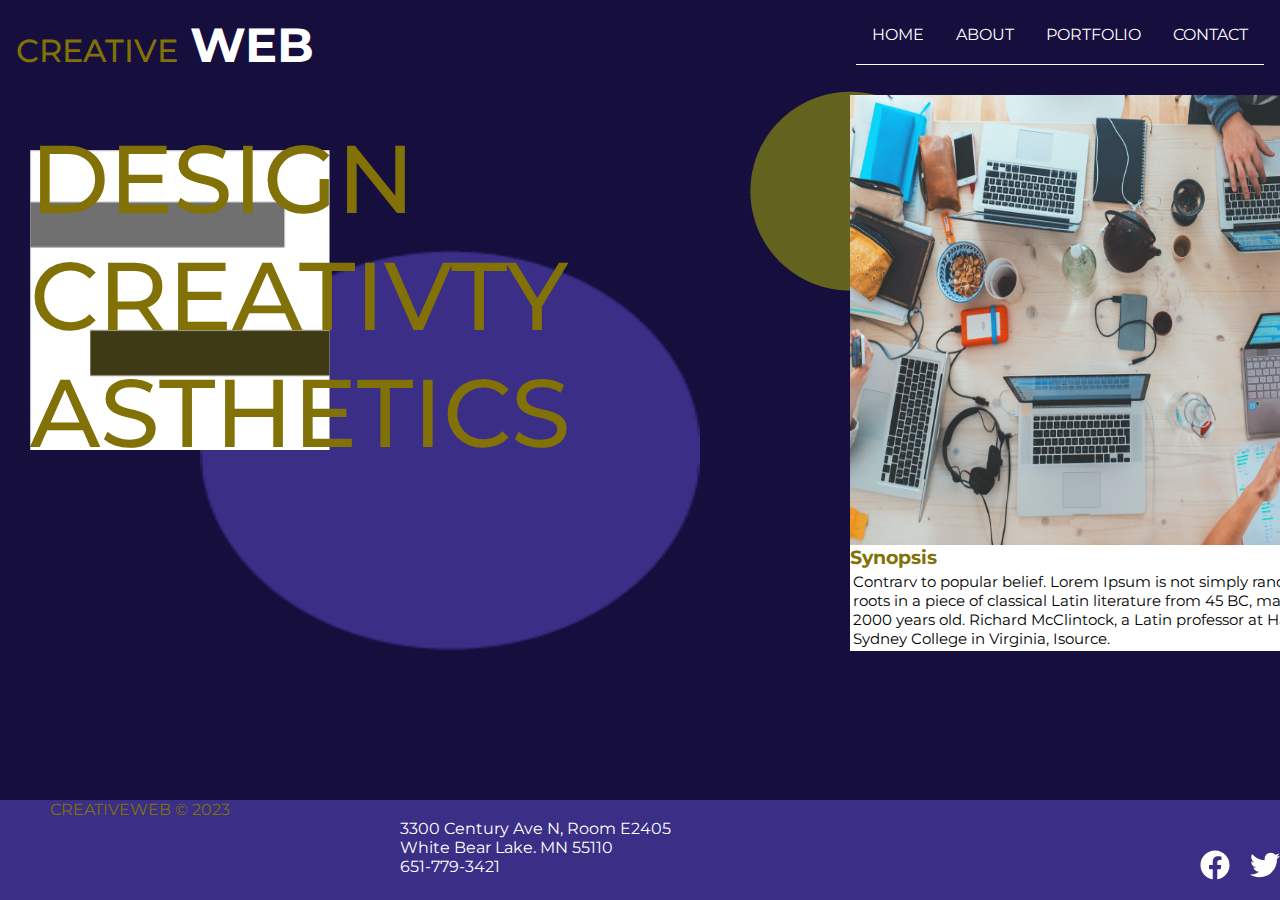
<file: creativeWeb/index.html>
<!DOCTYPE html>
<html lang="en">

<head>
    <meta charset="UTF-8" />
    <meta http-equiv="X-UA-Compatible" content="IE=edge" />
    <meta name="viewport" content="width=device-width, initial-scale=1.0" />
    <title>creativeWeb</title>
    <link rel="icon" type="image/x-icon" href="/images/favicon.ico">
    <link rel="stylesheet" href="css/style.css" />
</head>

<body>
    <div id="container">
        <nav>
            <h1><span id="creative">creative</span><span id="web">web</span></h1>
            <ul>
                <li><a href="#">home</a></li>
                <li><a href="#">about</a></li>
                <li><a href="#">portfolio</a></li>
                <li><a href="#">contact</a></li>
            </ul>
        </nav>
        <main>
            <div class="phrase">
                <h1 class="phrase1">
                    DESIGN <br />
                    CREATIVTY <br />
                    ASTHETICS <br />
                </h1>
                <img src="images/imageelement.png" alt="#" />
                <img class="tech" src="images/technology.jpg" alt="#" />
                <img class="gold" src="images/goldcircle.png" alt="#" />
                <img class="purple" src="images/purplecircle.png" alt="#" />
            </div>
            <div class="sentence">
                <h2></h2>
            </div>
            <div class="info">
                <h3>Synopsis</h3>
                <p>
                    Contrarv to popular belief. Lorem Ipsum is not simply random text.
                    It has roots in a piece of classical Latin literature from 45 BC,
                    making it over 2000 years old. Richard McClintock, a Latin professor
                    at Hampden-Sydney College in Virginia, Isource.
                </p>

           
            </div>
        </main>

        <footer>
            <div class="copy">
                CREATIVEWEB &copy; 2023
            </div>
            <div class="century">
                3300 Century Ave N, Room E2405 <br>
                White Bear Lake. MN 55110 <br>
                651-779-3421 <br>
            </div>

            <div>
                <svg class="facebook"xmlns="http://www.w3.org/2000/svg" viewBox="0 0 512 512"><!--! Font Awesome Pro 6.2.1 by @fontawesome - https://fontawesome.com License - https://fontawesome.com/license (Commercial License) Copyright 2022 Fonticons, Inc. --><path d="M504 256C504 119 393 8 256 8S8 119 8 256c0 123.78 90.69 226.38 209.25 245V327.69h-63V256h63v-54.64c0-62.15 37-96.48 93.67-96.48 27.14 0 55.52 4.84 55.52 4.84v61h-31.28c-30.8 0-40.41 19.12-40.41 38.73V256h68.78l-11 71.69h-57.78V501C413.31 482.38 504 379.78 504 256z"/></svg>
            </div>
            <div>
                <svg class="twitter"xmlns="http://www.w3.org/2000/svg" viewBox="0 0 512 512"><!--! Font Awesome Pro 6.2.1 by @fontawesome - https://fontawesome.com License - https://fontawesome.com/license (Commercial License) Copyright 2022 Fonticons, Inc. --><path d="M459.37 151.716c.325 4.548.325 9.097.325 13.645 0 138.72-105.583 298.558-298.558 298.558-59.452 0-114.68-17.219-161.137-47.106 8.447.974 16.568 1.299 25.34 1.299 49.055 0 94.213-16.568 130.274-44.832-46.132-.975-84.792-31.188-98.112-72.772 6.498.974 12.995 1.624 19.818 1.624 9.421 0 18.843-1.3 27.614-3.573-48.081-9.747-84.143-51.98-84.143-102.985v-1.299c13.969 7.797 30.214 12.67 47.431 13.319-28.264-18.843-46.781-51.005-46.781-87.391 0-19.492 5.197-37.36 14.294-52.954 51.655 63.675 129.3 105.258 216.365 109.807-1.624-7.797-2.599-15.918-2.599-24.04 0-57.828 46.782-104.934 104.934-104.934 30.213 0 57.502 12.67 76.67 33.137 23.715-4.548 46.456-13.32 66.599-25.34-7.798 24.366-24.366 44.833-46.132 57.827 21.117-2.273 41.584-8.122 60.426-16.243-14.292 20.791-32.161 39.308-52.628 54.253z"/></svg>
            </div>
            <div>
                <svg class="linkedon" xmlns="http://www.w3.org/2000/svg" viewBox="0 0 448 512"><!--! Font Awesome Pro 6.2.1 by @fontawesome - https://fontawesome.com License - https://fontawesome.com/license (Commercial License) Copyright 2022 Fonticons, Inc. --><path d="M100.28 448H7.4V148.9h92.88zM53.79 108.1C24.09 108.1 0 83.5 0 53.8a53.79 53.79 0 0 1 107.58 0c0 29.7-24.1 54.3-53.79 54.3zM447.9 448h-92.68V302.4c0-34.7-.7-79.2-48.29-79.2-48.29 0-55.69 37.7-55.69 76.7V448h-92.78V148.9h89.08v40.8h1.3c12.4-23.5 42.69-48.3 87.88-48.3 94 0 111.28 61.9 111.28 142.3V448z"/></svg>
            </div>
            
        </footer>

    </div>
</body>

</html>
</file>
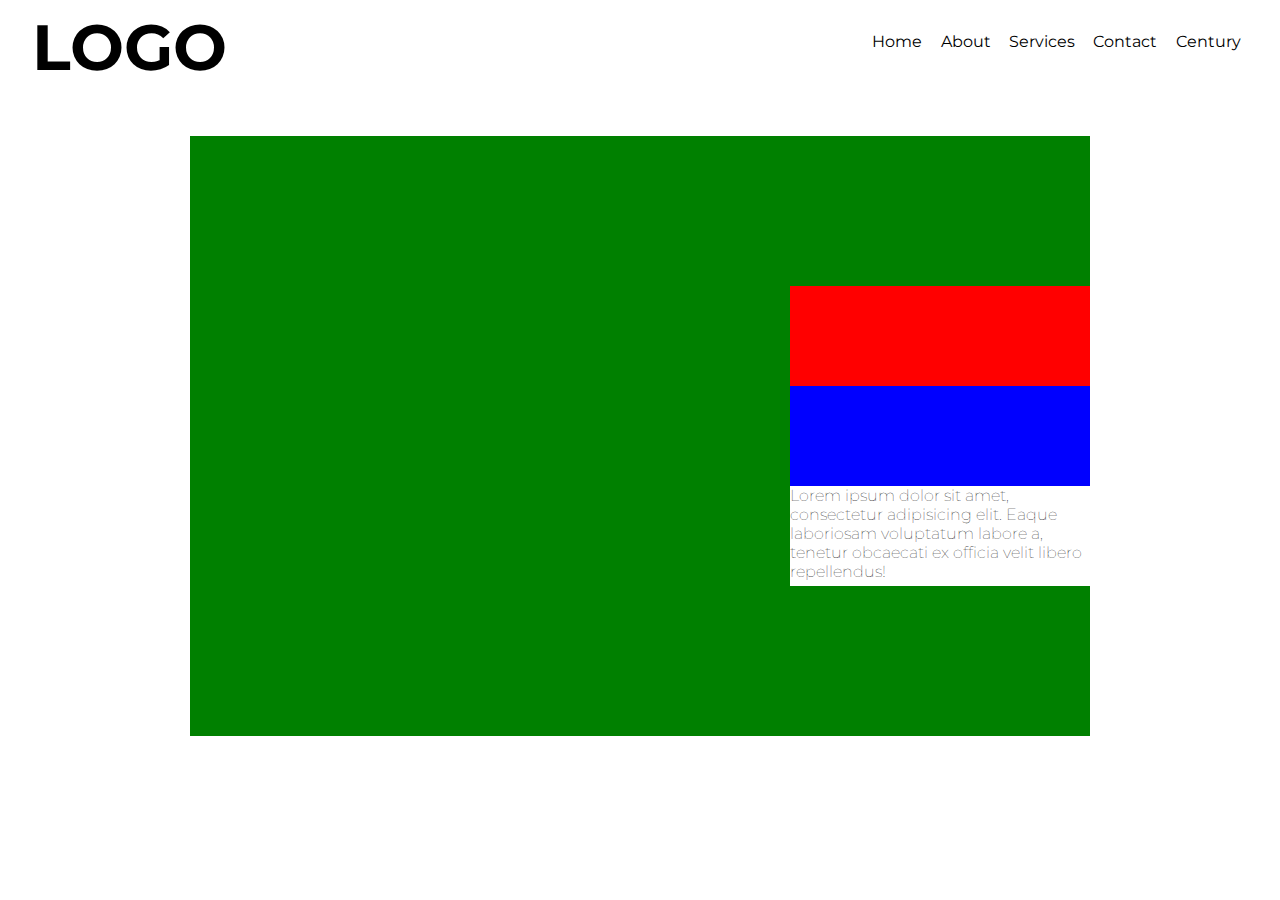
<file: week1/index.html>
<!DOCTYPE html>
<html lang="en">

<head>
    <meta charset="UTF-8">
    <meta http-equiv="X-UA-Compatible" content="IE=edge">
    <meta name="viewport" content="width=device-width, initial-scale=1.0">
    <title>WEBD1125 Week 1</title>
    <link rel="stylesheet" href="css/style.css">
</head>

<body>
    <div id="container">
        <header>
            <nav>
                <div id="logo">
                    <h1>LOGO</h1>
                </div>
                <ul>
                    <li><a href="#">Home</a></li>
                    <li><a href="#">About</a></li>
                    <li><a href="#">Services</a></li>
                    <li><a href="#">Contact</a></li>
                    <li><a href="http://www.century.edu" target="_blank">Century</a></li>
                    <!--target=blank sends link to a new page-->
                </ul>
            </nav>
        </header>
        <main>
            <section>
                <!-- <img src="images/one.jpg" alt="#">
                <img src="images/two.jpg" alt="#"> -->
                <div></div>
            </section>
            <section>

            </section>
            <section>
                Lorem ipsum dolor sit amet, consectetur adipisicing elit. Eaque laboriosam voluptatum labore a, tenetur
                obcaecati ex officia velit libero repellendus!
            </section>
        </main>
        <footer>

        </footer>
    </div>
</body>

</html>
</file>
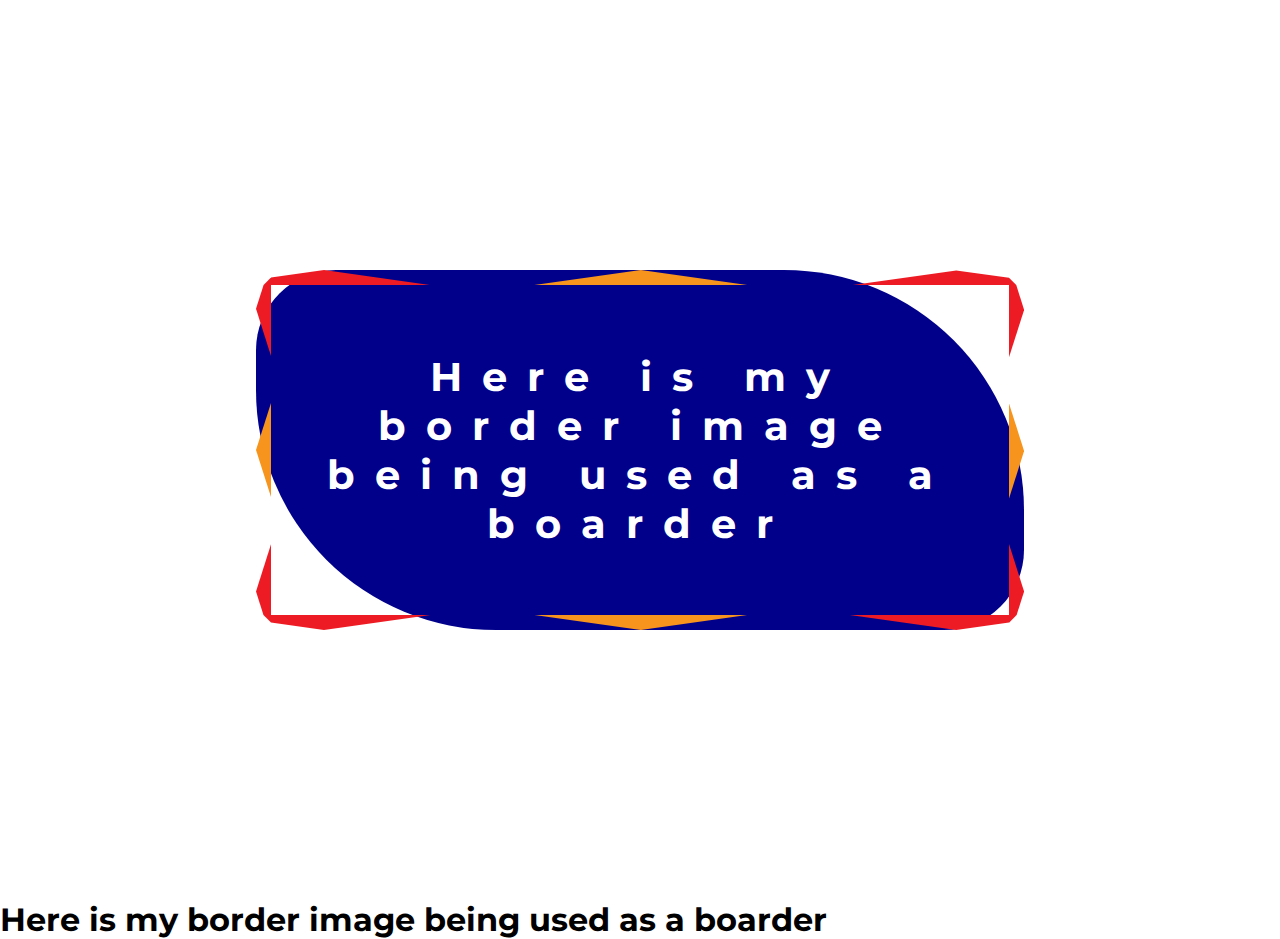
<file: week4/index.html>
<!DOCTYPE html>
<html lang="en">
<head>
    <meta charset="UTF-8">
    <meta http-equiv="X-UA-Compatible" content="IE=edge">
    <meta name="viewport" content="width=device-width, initial-scale=1.0">
    <title>WEBD1125 WEEK 4</title>
    <link rel="icon" type="image/x-icon" href="/images/favicon.ico">
    <link rel="stylesheet" href="css/style.css">
    

</head>
<body>
    <div id="box1" class="container">
        <section>
            <h1>Here is my border image being used as a boarder</h1>
        </section>
    </div>
    
    <div id="box2" class="container">
        <section>
            <h1>Here is my border image being used as a boarder</h1>
        </section>
    </div>
</body>
</html>
</file>
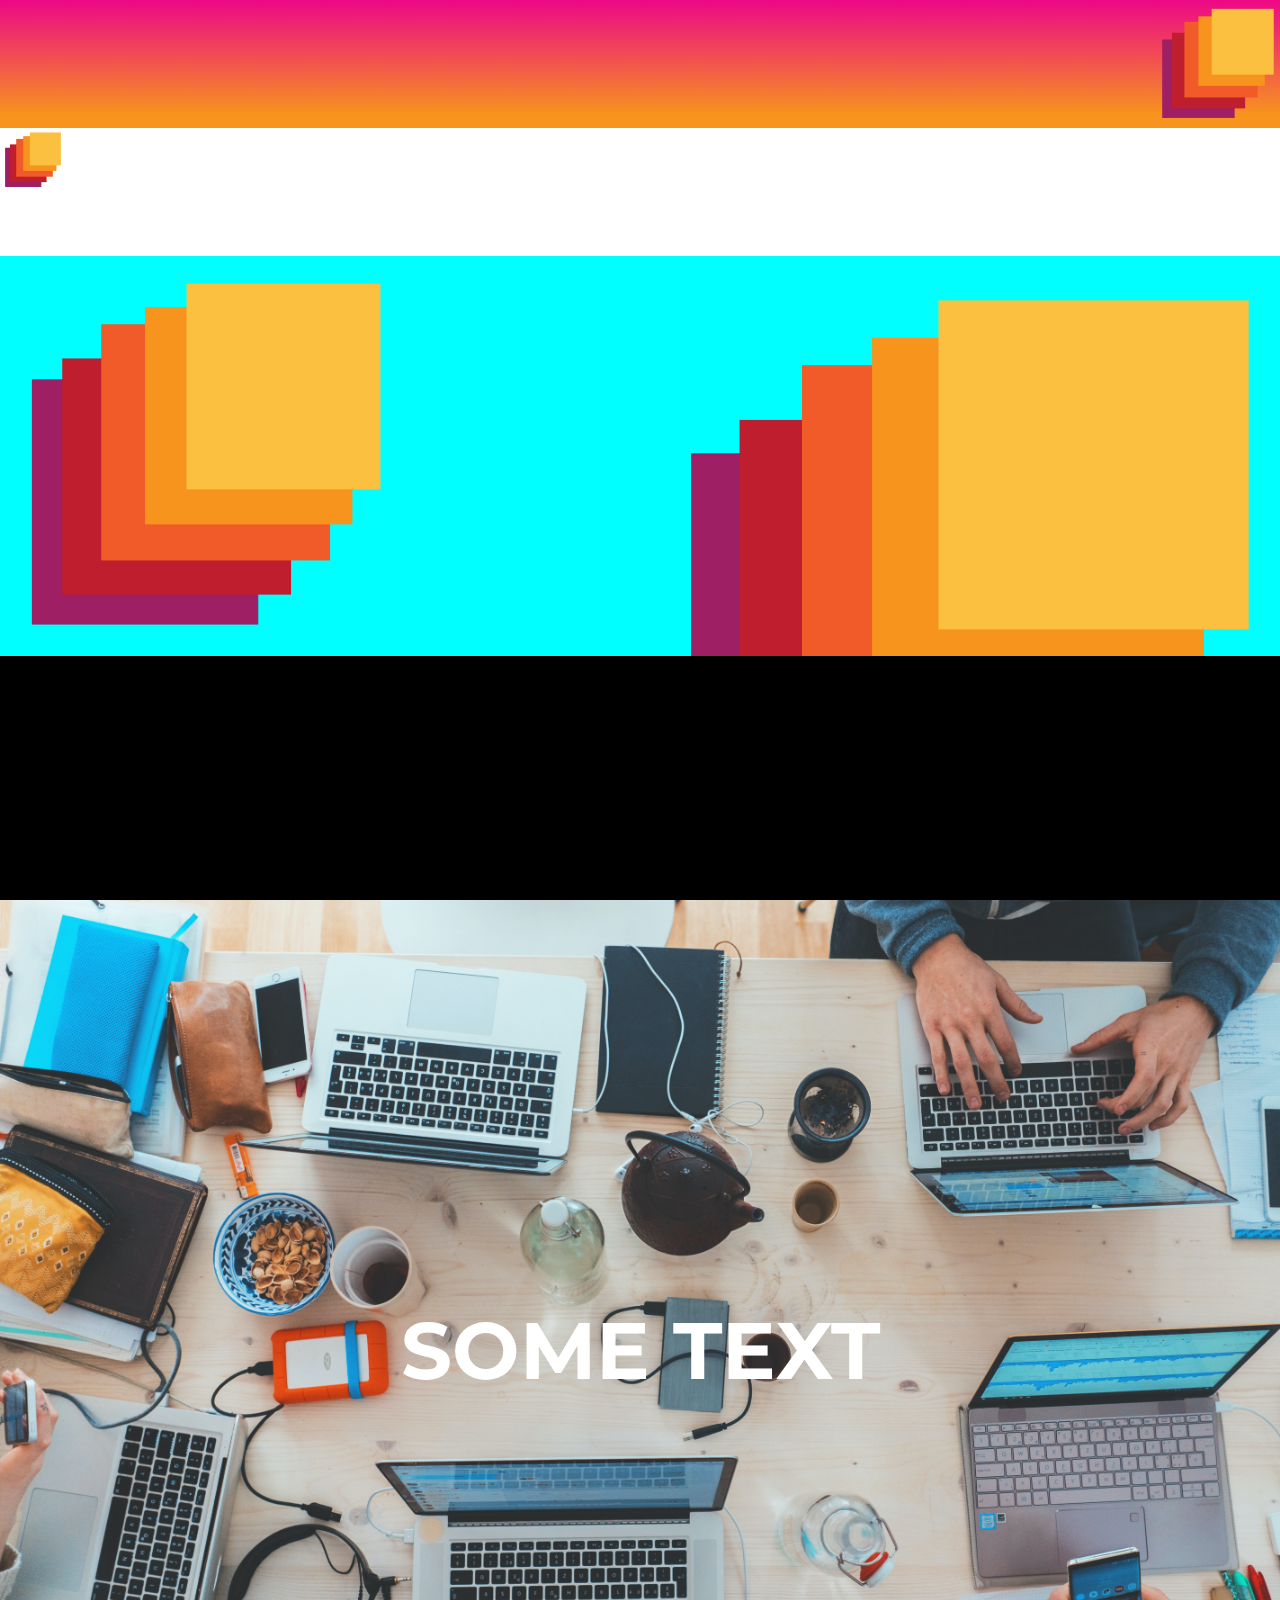
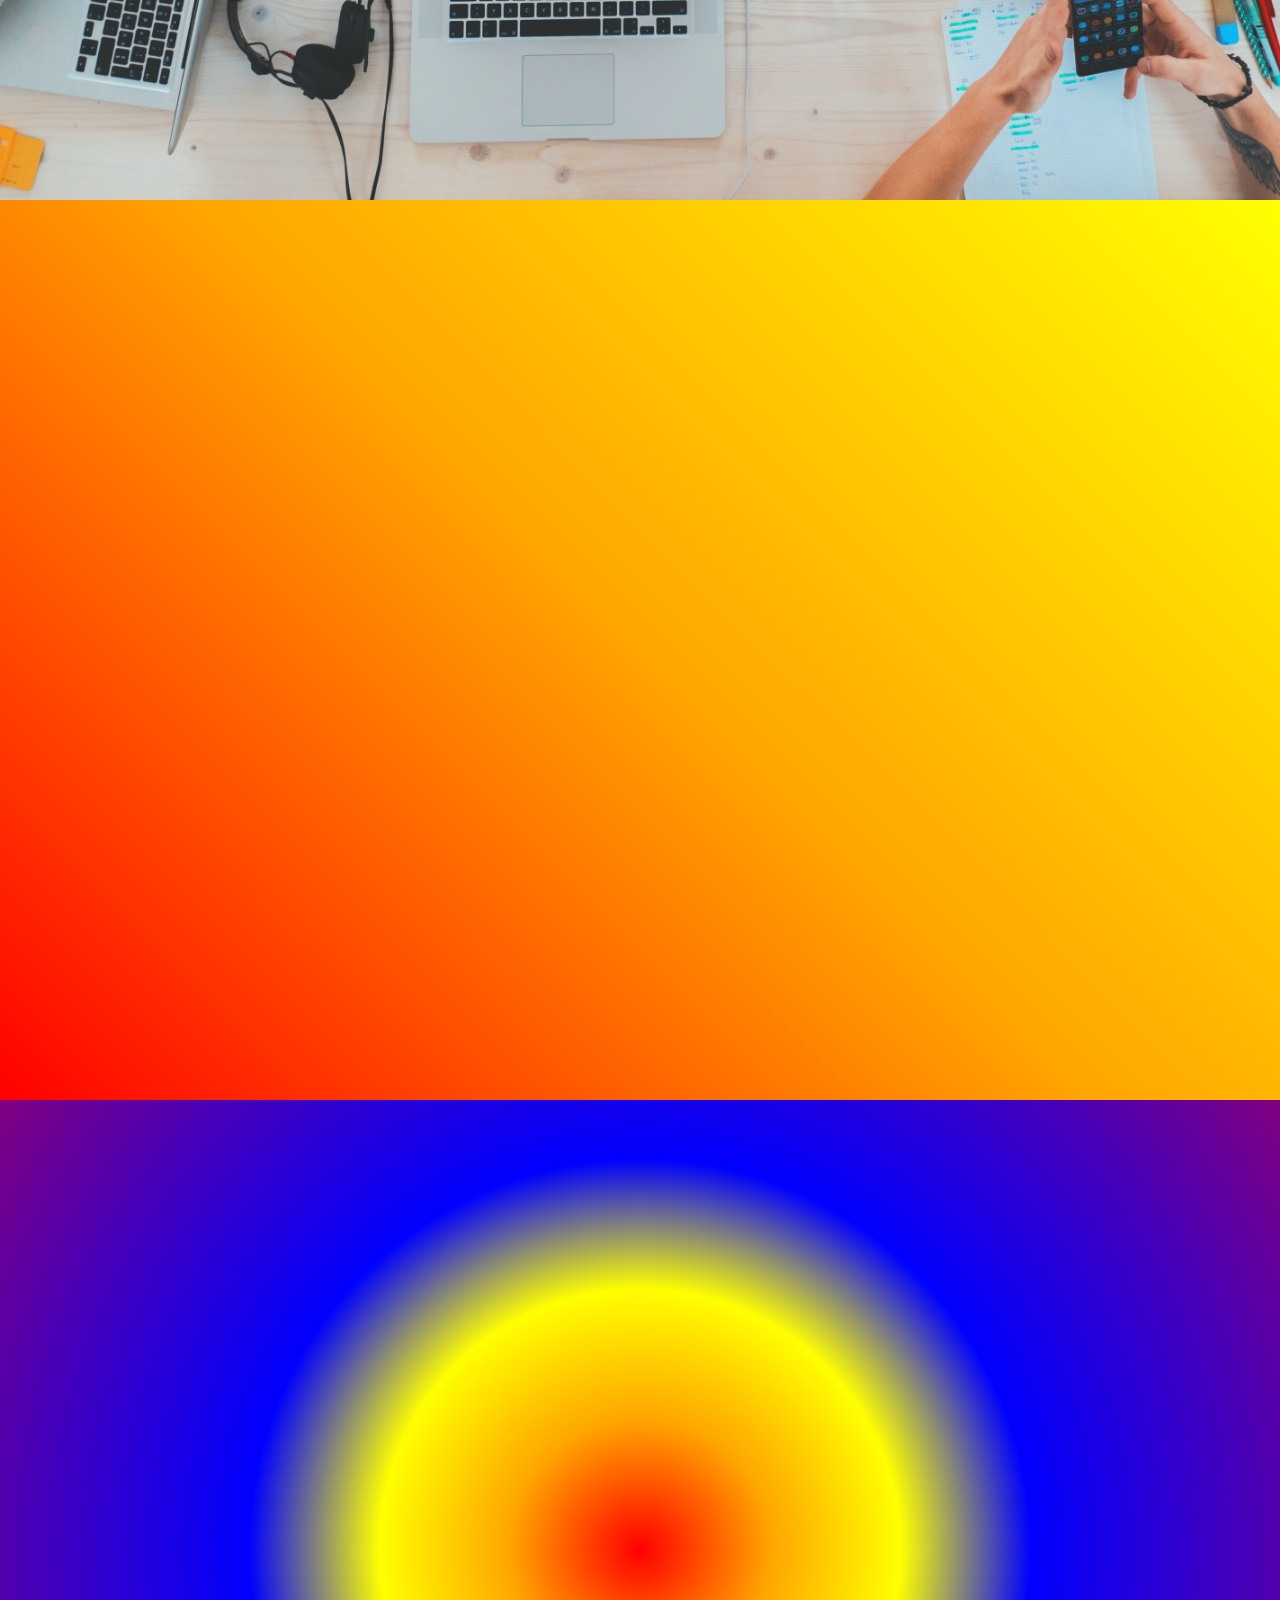
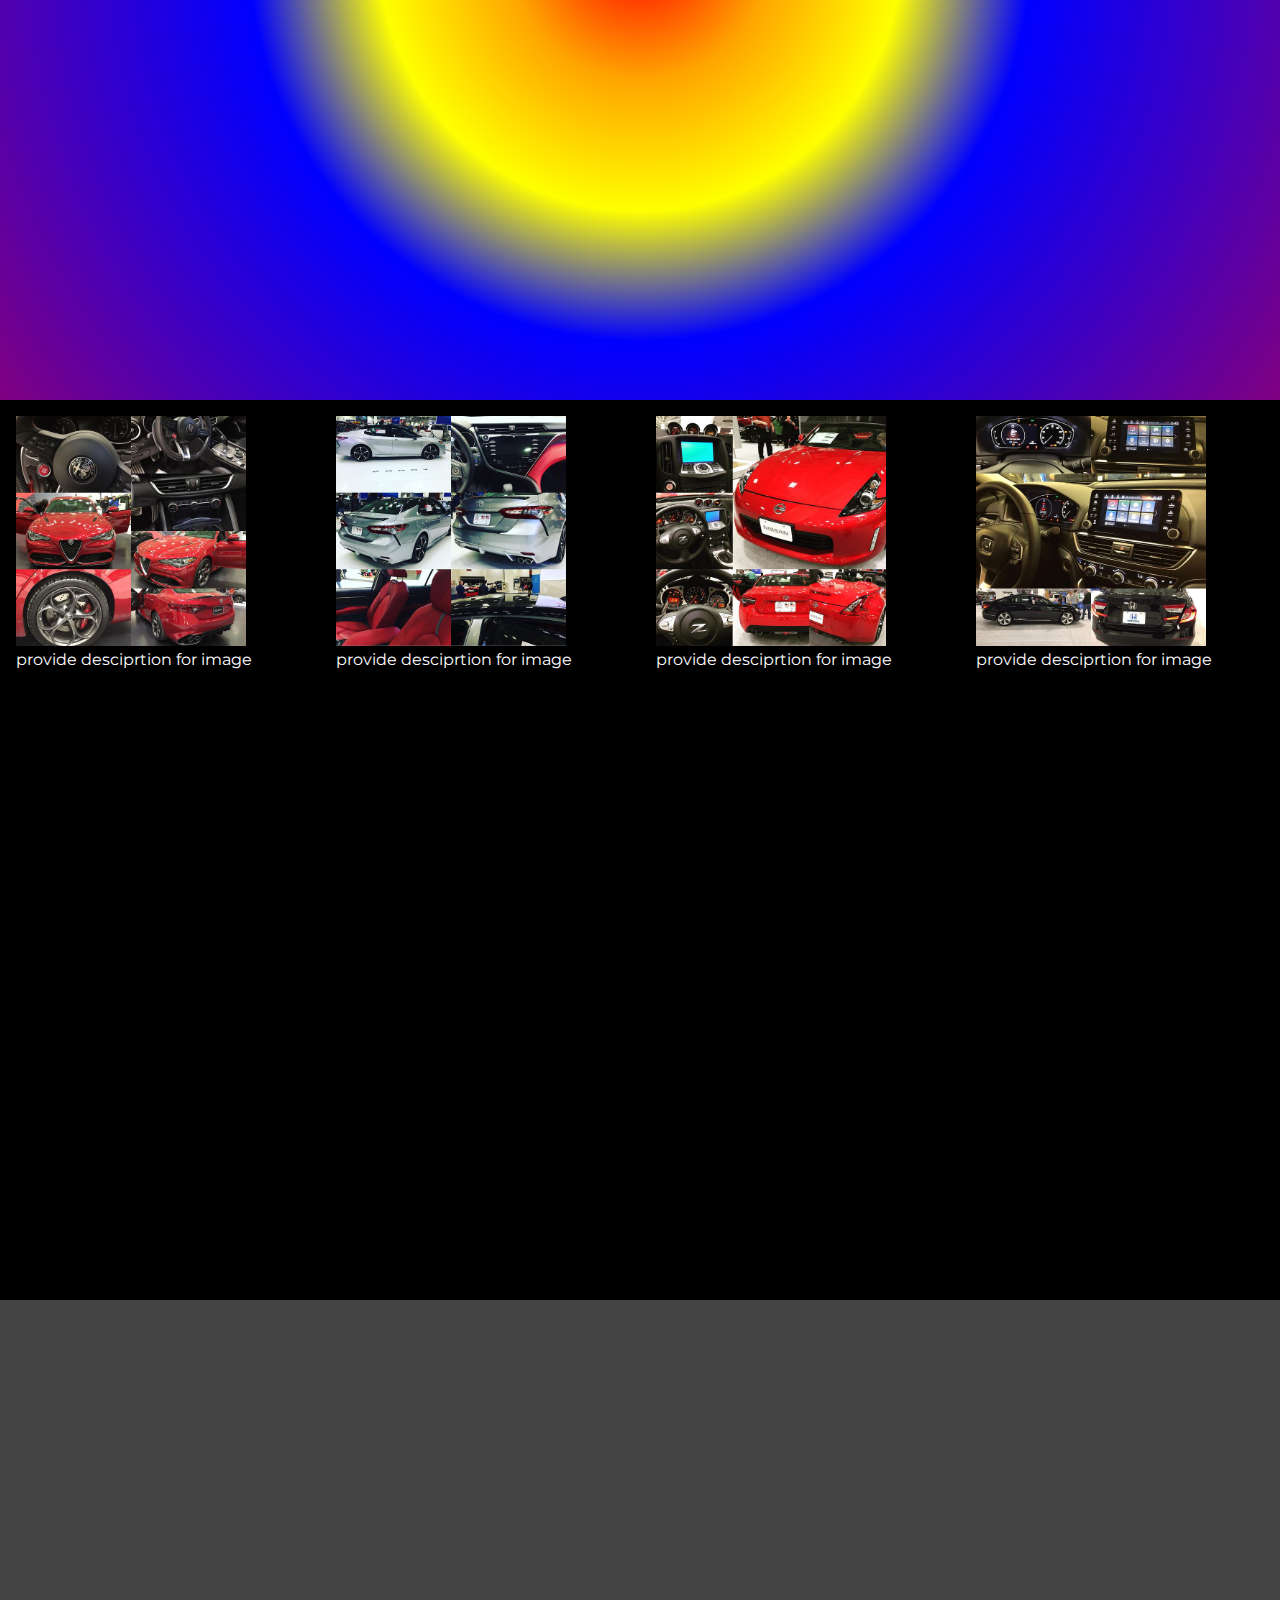
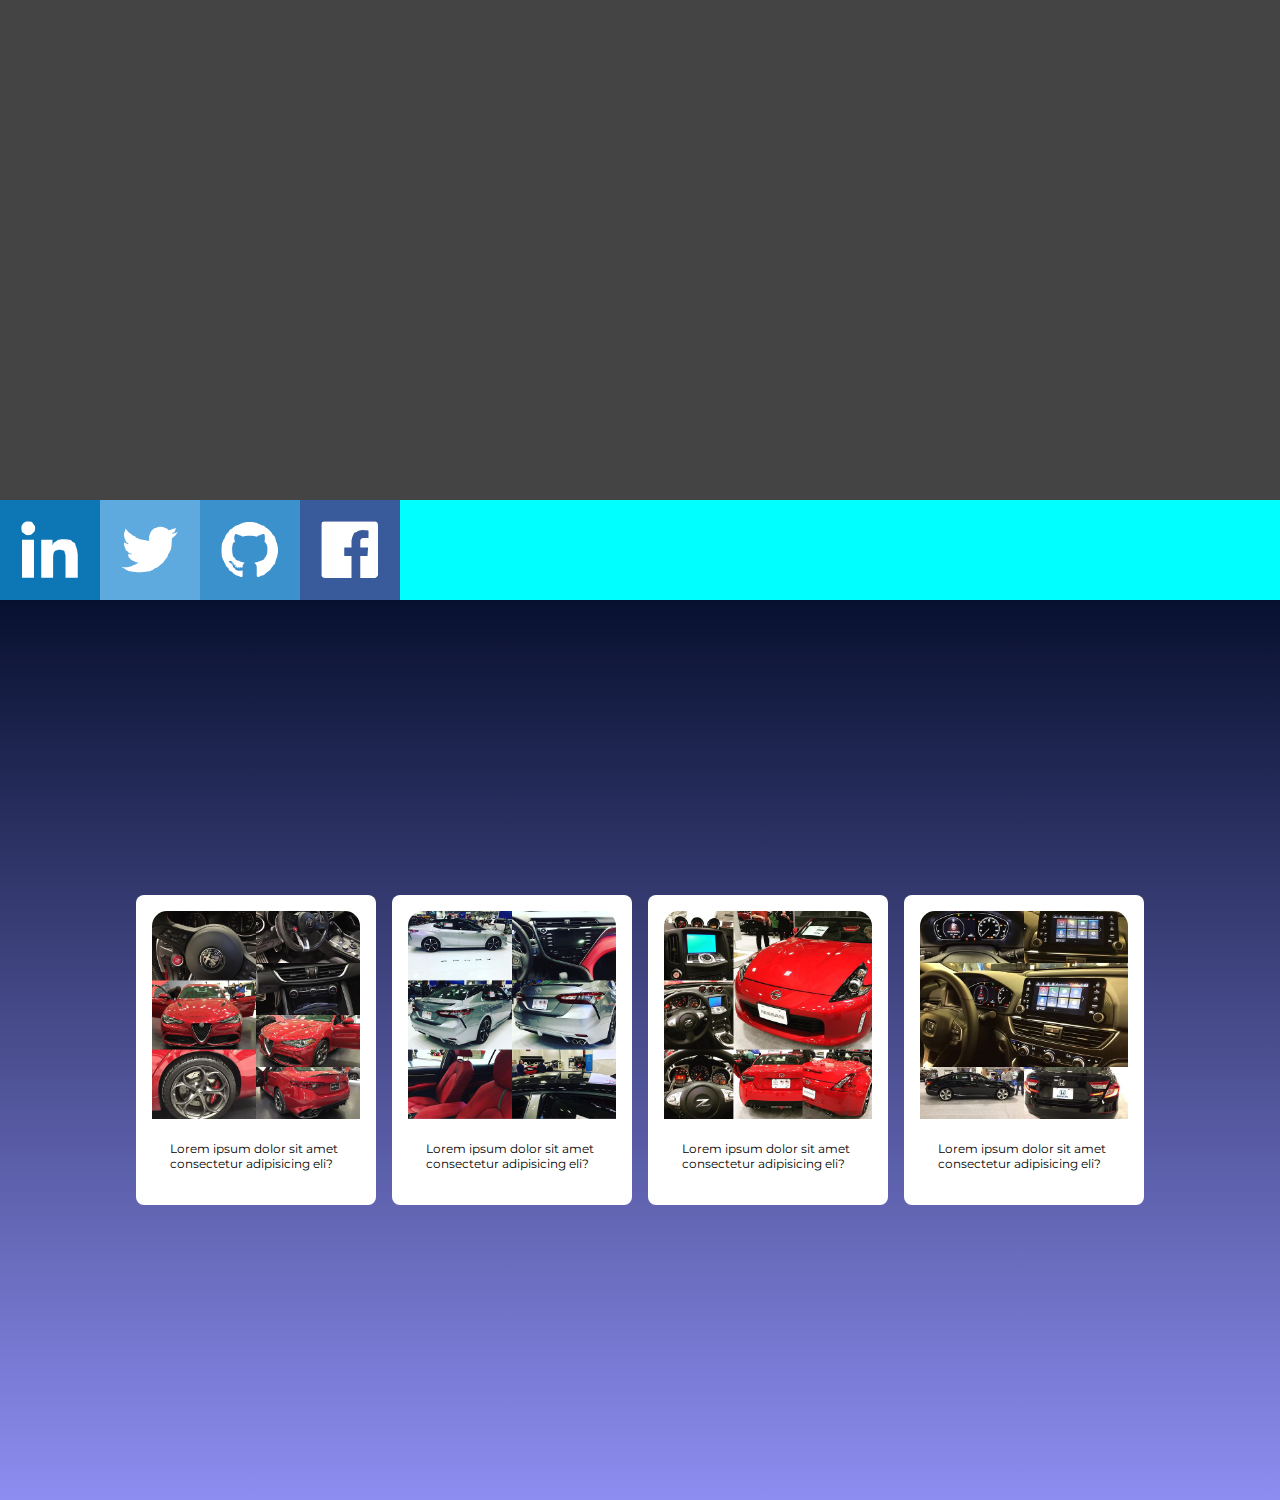
<file: week5and6/index.html>
<!DOCTYPE html>
<html lang="en">

<head>
    <meta charset="UTF-8">
    <meta http-equiv="X-UA-Compatible" content="IE=edge">
    <meta name="viewport" content="width=device-width, initial-scale=1.0">
    <title> WEBD1125 Week 5 and 6</title>
    <link rel="stylesheet" href="css/style.css">
</head>

<body>

    <div id="container" class="container">
        <section class="bkgd" id="multi-bkgd"></section>
        <section class="bkgd" id="bkgd-size"></section>

        <div id="Large-imgz">
            <section id="Large-imgz-1"></section>
            <section id="Large-imgz-2"></section>
        </div>

    </div>

    <div id="container2" class="container">
        <h1> some text </h1>
    </div>

    <div id="container3" class="container"></div>

    <div id="container4" class="container"></div>

    <!--creating image gallerys example -->
    <!-- target="_blank" opens link in a new tab -->
    <div id="container5" class="container">
        <div class="gallery">
            <a href="images/one.jpg" target="_blank">
                <img src="../week5and6/images/one.jpg" alt="">
            </a>
            <p>provide desciprtion for image</p>
        </div>

        <div class="gallery">
            <a href="images/two.jpg" target="_blank">
                <img src="../week5and6/images/two.jpg" alt="">
            </a>
            <p>provide desciprtion for image</p>
        </div>

        <div class="gallery">
            <a href="images/three.jpg" target="_blank">
                <img src="../week5and6/images/three.jpg" alt="">
            </a>
            <p>provide desciprtion for image</p>
        </div>

        <div class="gallery">
            <a href="images/four.jpg" target="_blank">
                <img src="../week5and6/images/four.jpg" alt="">
            </a>
            <p>provide desciprtion for image</p>
        </div>

    
    </div>

    <!-- image sprites example -->
    <!-- Using image sprites will reduce the number of server requests and save bandwidth. -->
    <!-- image sprite uses multiple images as one image -->
    <div id="container6" class="container">
        <footer>
            <ul>
                <li><a href="#" id="LinkedIn"></a></li>
                <li><a href="#" id="facebook" ></a></li>
                <li><a href="#" id="github"></a></li>
                <li><a href="#" id="twitter"></a></li>
            </ul>
        </footer>
    </div>


    <!-- figure caption example -->
    <!-- The <figure> tag specifies self-contained content, like illustrations, diagrams, photos, code listings, etc.

    While the content of the <figure> element is related to the main flow, its position is independent of the main flow, and if removed it should not affect the flow of the document.-->

    <div id="container7" class="container">
        <section>

            <figure>
                <img src="../week5and6/images/one.jpg" alt="#">
                <figcaption>Lorem ipsum dolor sit amet consectetur adipisicing eli?</figcaption>
            </figure>

            <figure>
                <img src="../week5and6/images/two.jpg" alt="#">
                <figcaption>Lorem ipsum dolor sit amet consectetur adipisicing eli?</figcaption>
            </figure>

            <figure>
                <img src="../week5and6/images/three.jpg" alt="#">
                <figcaption>Lorem ipsum dolor sit amet consectetur adipisicing eli?</figcaption>
            </figure>

            <figure>
                <img src="../week5and6/images/four.jpg" alt="#">
                <figcaption>Lorem ipsum dolor sit amet consectetur adipisicing eli?</figcaption>
            </figure>
            
        </section>
    </div>

</body>

</html>
</file>
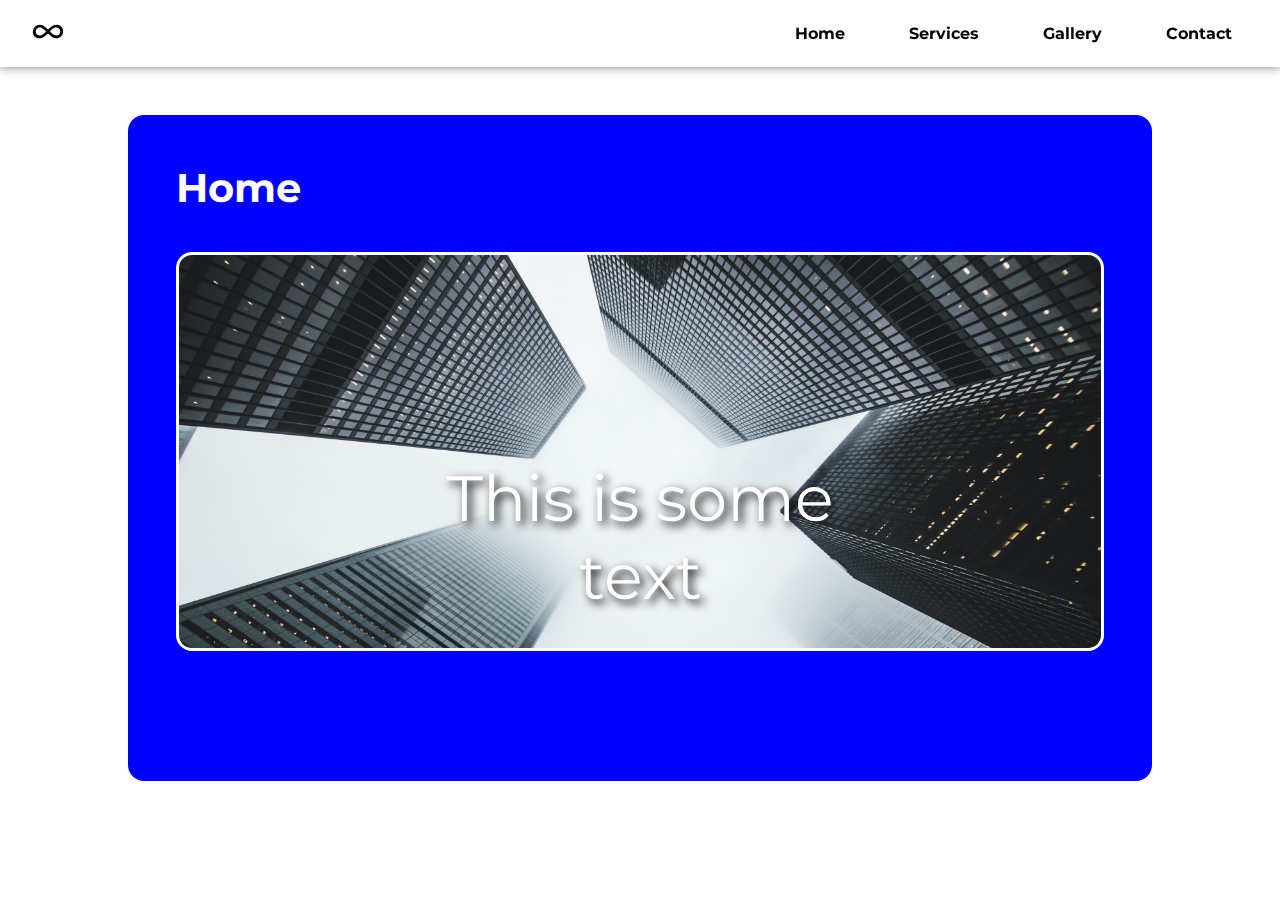
<file: week9and10/index.html>
<!DOCTYPE html>
<html lang="en">

<head>
    <meta charset="UTF-8">
    <meta http-equiv="X-UA-Compatible" content="IE=edge">
    <meta name="viewport" content="width=device-width, initial-scale=1.0">
    <title>WEBD1125 Week 9 and 10</title>
    <link rel="stylesheet" href="css/style.css">
</head>

<body>
    <div class="container">
        <nav class="nav">
            <ul class="nav__list">
                <li class="nav__listlogo">
                    <!DOCTYPE svg PUBLIC "-//W3C//DTD SVG 1.1//EN" "http://www.w3.org/Graphics/SVG/1.1/DTD/svg11.dtd">
                    <svg id="infinity" version="1.1" id="Layer_1" xmlns="http://www.w3.org/2000/svg"
                        xmlns:xlink="http://www.w3.org/1999/xlink" x="0px" y="0px" viewBox="0 0 2703.214 1272.608"
                        style="enable-background:new 0 0 2703.214 1272.608;" xml:space="preserve">
                        <g>
                            <g>
                                <path d="M72.373,651.52C62.109,212.429,541.276-95.972,961.842,145.033c138.551,79.397,256.167,196.988,382.632,325.418
			c5.749,5.839,8.404,5.236,13.785-0.188c197.808-199.402,484.222-503.454,885.399-385.157
			c168.833,49.784,286.15,159.321,346.255,324.377c201.16,552.413-375.869,1009.769-870.693,706.588
			c-124.801-76.466-232.581-181.978-359.98-311.726c-6.801-6.927-9.868-5.946-16.086,0.324
			c-144.739,145.956-300.538,304.607-492.977,371.024C458.575,1310.846,83.17,1077.492,72.373,651.52z M317.418,643.008
			c12.485,253.639,207.59,371.88,415.468,326.918c179.653-38.857,330.36-196.86,458.721-328.811c4.325-4.446,1.9-6.251-1.072-9.025
			c-111.488-104.066-220.365-231.184-357.581-296.6C567.01,208.705,316.523,394.639,317.418,643.008z M2385.265,632.288
			c-7.903-245.124-201.289-378.703-424.132-326.433c-175.334,41.126-325.161,198.381-449.641,326.279
			c-4.318,4.437-2.66,6.509,0.879,9.811c155.637,145.245,339.3,374.567,587.443,332.772
			C2265.103,946.877,2385.634,802.91,2385.265,632.288z" />
                            </g>
                        </g>
                    </svg>
                </li>
                <li class="nav__listitem"><a href="#" style="text-decoration: none; color: black;">Home</a></li>
                <li class="nav__listitem"><a href="html/services.html" style="text-decoration: none; color: black;">Services</a></li>
                <li class="nav__listitem"><a href="html/gallery.html" style="text-decoration: none; color: black;">Gallery</a>
                    <ul class="nav__listitemdrop">
                        <li>Photoshop</li>
                        <li>Illustrator</li>
                        <li>Web Design</li>
                    </ul>
                </li>
                <li class="nav__listitem"><a href="html/contact.html" style="text-decoration: none; color: black;">Contact</a></li>
            </ul>
        </nav>
        <main>
            <section id="main-section">
                <h1> Home</h1>
                <div id="main-section-div">
                    <section id="img1">
                        
                    </section>
                    <!-- <img id="city" src="images/cityscape.jpg" alt="#"> -->
                    <section id="img1-text">This is some text</section>
                </div>
            </section>
        </main>
        <footer></footer>
    </div>
</body>

</html>
</file>
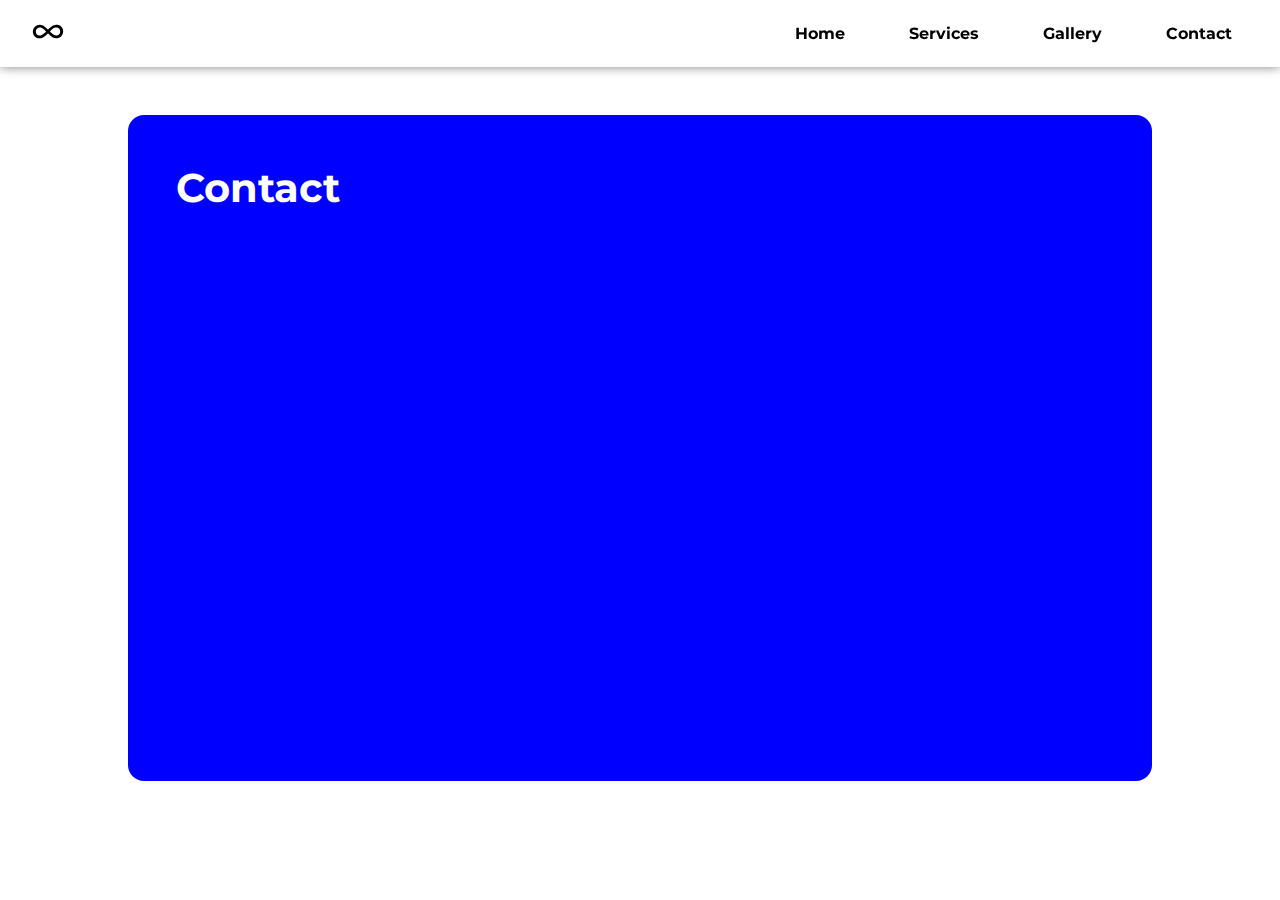
<file: week9and10/contact.html>
<!DOCTYPE html>
<html lang="en">
<head>
    <meta charset="UTF-8">
    <meta http-equiv="X-UA-Compatible" content="IE=edge">
    <meta name="viewport" content="width=device-width, initial-scale=1.0">
    <title>Contact</title>
    <link rel="stylesheet" href="css/style.css">
</head>
<body>
    <body>
        <div class="container">
            <nav class="nav">
                <ul class="nav__list">
                    <li class="nav__listlogo">
                        <!DOCTYPE svg PUBLIC "-//W3C//DTD SVG 1.1//EN" "http://www.w3.org/Graphics/SVG/1.1/DTD/svg11.dtd">
                        <svg id="infinity" version="1.1" id="Layer_1" xmlns="http://www.w3.org/2000/svg"
                            xmlns:xlink="http://www.w3.org/1999/xlink" x="0px" y="0px" viewBox="0 0 2703.214 1272.608"
                            style="enable-background:new 0 0 2703.214 1272.608;" xml:space="preserve">
                            <g>
                                <g>
                                    <path d="M72.373,651.52C62.109,212.429,541.276-95.972,961.842,145.033c138.551,79.397,256.167,196.988,382.632,325.418
                c5.749,5.839,8.404,5.236,13.785-0.188c197.808-199.402,484.222-503.454,885.399-385.157
                c168.833,49.784,286.15,159.321,346.255,324.377c201.16,552.413-375.869,1009.769-870.693,706.588
                c-124.801-76.466-232.581-181.978-359.98-311.726c-6.801-6.927-9.868-5.946-16.086,0.324
                c-144.739,145.956-300.538,304.607-492.977,371.024C458.575,1310.846,83.17,1077.492,72.373,651.52z M317.418,643.008
                c12.485,253.639,207.59,371.88,415.468,326.918c179.653-38.857,330.36-196.86,458.721-328.811c4.325-4.446,1.9-6.251-1.072-9.025
                c-111.488-104.066-220.365-231.184-357.581-296.6C567.01,208.705,316.523,394.639,317.418,643.008z M2385.265,632.288
                c-7.903-245.124-201.289-378.703-424.132-326.433c-175.334,41.126-325.161,198.381-449.641,326.279
                c-4.318,4.437-2.66,6.509,0.879,9.811c155.637,145.245,339.3,374.567,587.443,332.772
                C2265.103,946.877,2385.634,802.91,2385.265,632.288z" />
                                </g>
                            </g>
                        </svg>
                    </li>
                    <li class="nav__listitem">Home</li>
                    <li class="nav__listitem">Services</li>
                    <li class="nav__listitem">Gallery
                        <ul class="nav__listitemdrop">
                            <li>Photoshop</li>
                            <li>Illustrator</li>
                            <li>Web Design</li>
                        </ul>
                    </li>
                    <li class="nav__listitem">Contact</li>
                </ul>
            </nav>
            <main>
                <section id="main-section">
                    <h1>Contact</h1>
                </section>
            </main>
            <footer></footer>
        </div>
    </body>
</html>
</file>
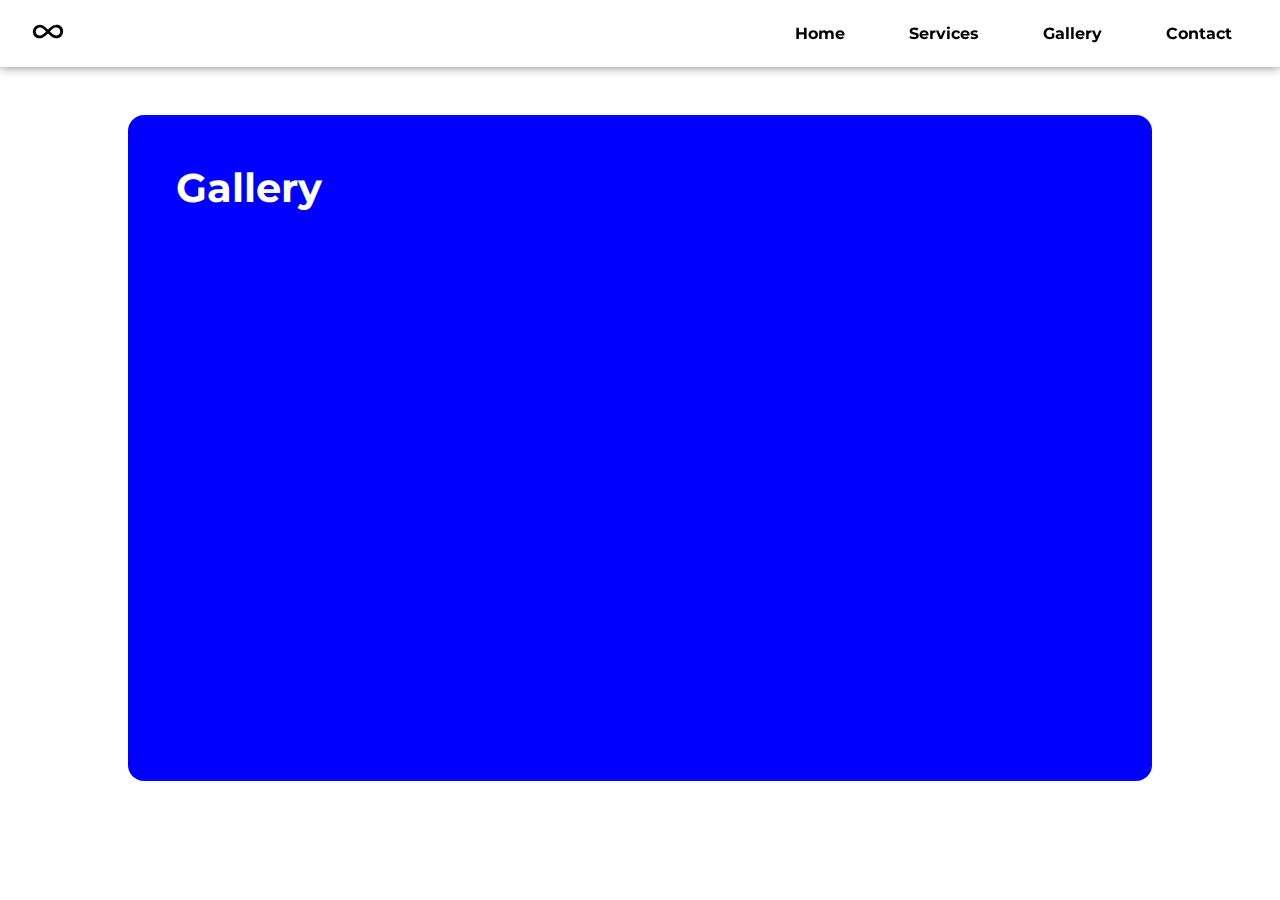
<file: week9and10/gallery.html>
<!DOCTYPE html>
<html lang="en">
<head>
    <meta charset="UTF-8">
    <meta http-equiv="X-UA-Compatible" content="IE=edge">
    <meta name="viewport" content="width=device-width, initial-scale=1.0">
    <title>Gallery</title>
    <link rel="stylesheet" href="css/style.css">
</head>
<body>
    <body>
        <div class="container">
            <nav class="nav">
                <ul class="nav__list">
                    <li class="nav__listlogo">
                        <!DOCTYPE svg PUBLIC "-//W3C//DTD SVG 1.1//EN" "http://www.w3.org/Graphics/SVG/1.1/DTD/svg11.dtd">
                        <svg id="infinity" version="1.1" id="Layer_1" xmlns="http://www.w3.org/2000/svg"
                            xmlns:xlink="http://www.w3.org/1999/xlink" x="0px" y="0px" viewBox="0 0 2703.214 1272.608"
                            style="enable-background:new 0 0 2703.214 1272.608;" xml:space="preserve">
                            <g>
                                <g>
                                    <path d="M72.373,651.52C62.109,212.429,541.276-95.972,961.842,145.033c138.551,79.397,256.167,196.988,382.632,325.418
                c5.749,5.839,8.404,5.236,13.785-0.188c197.808-199.402,484.222-503.454,885.399-385.157
                c168.833,49.784,286.15,159.321,346.255,324.377c201.16,552.413-375.869,1009.769-870.693,706.588
                c-124.801-76.466-232.581-181.978-359.98-311.726c-6.801-6.927-9.868-5.946-16.086,0.324
                c-144.739,145.956-300.538,304.607-492.977,371.024C458.575,1310.846,83.17,1077.492,72.373,651.52z M317.418,643.008
                c12.485,253.639,207.59,371.88,415.468,326.918c179.653-38.857,330.36-196.86,458.721-328.811c4.325-4.446,1.9-6.251-1.072-9.025
                c-111.488-104.066-220.365-231.184-357.581-296.6C567.01,208.705,316.523,394.639,317.418,643.008z M2385.265,632.288
                c-7.903-245.124-201.289-378.703-424.132-326.433c-175.334,41.126-325.161,198.381-449.641,326.279
                c-4.318,4.437-2.66,6.509,0.879,9.811c155.637,145.245,339.3,374.567,587.443,332.772
                C2265.103,946.877,2385.634,802.91,2385.265,632.288z" />
                                </g>
                            </g>
                        </svg>
                    </li>
                    <li class="nav__listitem">Home</li>
                    <li class="nav__listitem">Services</li>
                    <li class="nav__listitem">Gallery
                        <ul class="nav__listitemdrop">
                            <li>Photoshop</li>
                            <li>Illustrator</li>
                            <li>Web Design</li>
                        </ul>
                    </li>
                    <li class="nav__listitem">Contact</li>
                </ul>
            </nav>
            <main>
                <section id="main-section">
                    <h1>Gallery</h1>
                </section>
            </main>
            <footer></footer>
        </div>
    </body>
    
</body>
</html>
</file>
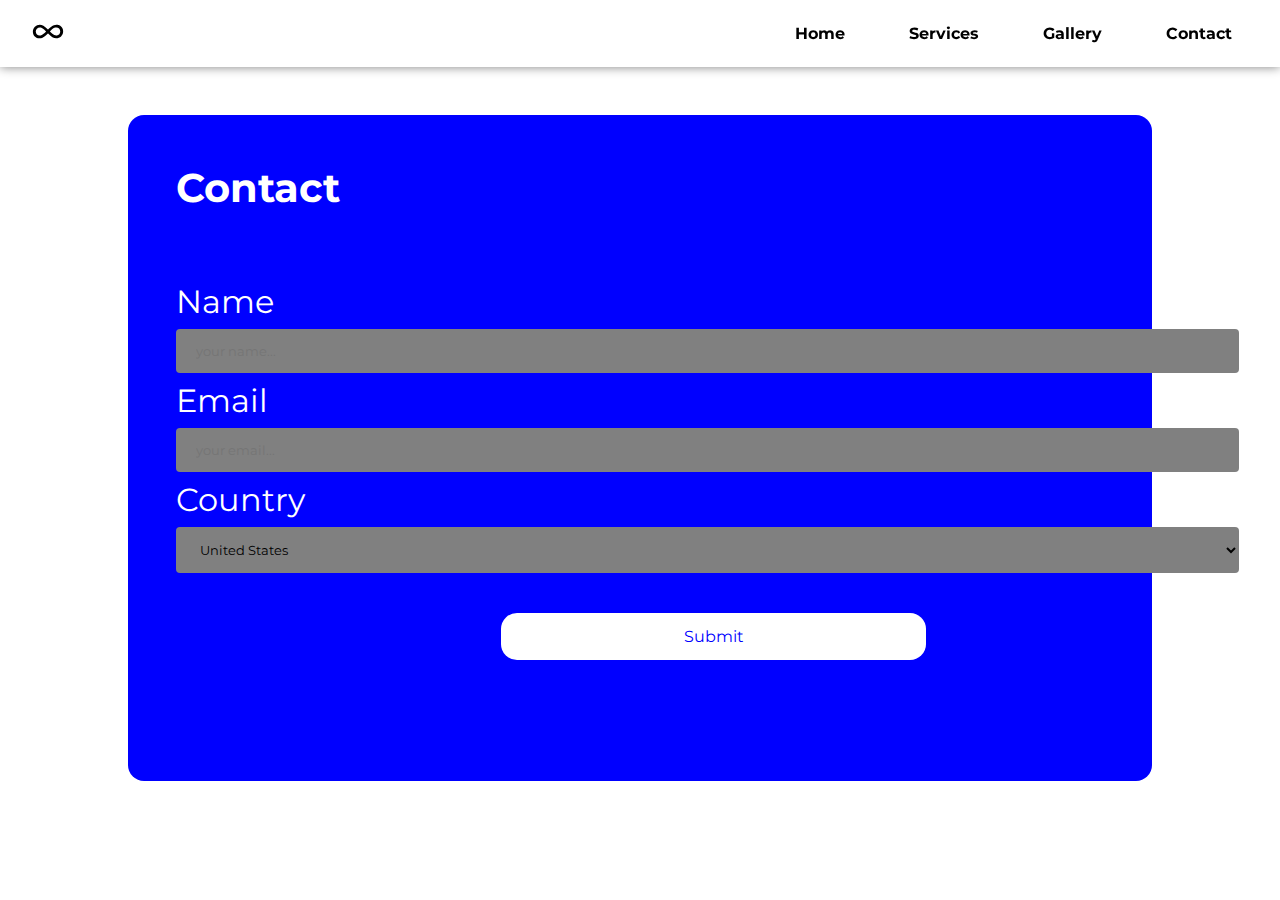
<file: week9and10/html/contact.html>
<!DOCTYPE html>
<html lang="en">
<head>
    <meta charset="UTF-8">
    <meta http-equiv="X-UA-Compatible" content="IE=edge">
    <meta name="viewport" content="width=device-width, initial-scale=1.0">
    <title>Contact</title>
    <link rel="stylesheet" href="../css/style.css">
</head>
<body>
    <body>
        <div class="container">
            <nav class="nav">
                <ul class="nav__list">
                    <li class="nav__listlogo">
                        <!DOCTYPE svg PUBLIC "-//W3C//DTD SVG 1.1//EN" "http://www.w3.org/Graphics/SVG/1.1/DTD/svg11.dtd">
                        <svg id="infinity" version="1.1" id="Layer_1" xmlns="http://www.w3.org/2000/svg"
                            xmlns:xlink="http://www.w3.org/1999/xlink" x="0px" y="0px" viewBox="0 0 2703.214 1272.608"
                            style="enable-background:new 0 0 2703.214 1272.608;" xml:space="preserve">
                            <g>
                                <g>
                                    <path d="M72.373,651.52C62.109,212.429,541.276-95.972,961.842,145.033c138.551,79.397,256.167,196.988,382.632,325.418
                c5.749,5.839,8.404,5.236,13.785-0.188c197.808-199.402,484.222-503.454,885.399-385.157
                c168.833,49.784,286.15,159.321,346.255,324.377c201.16,552.413-375.869,1009.769-870.693,706.588
                c-124.801-76.466-232.581-181.978-359.98-311.726c-6.801-6.927-9.868-5.946-16.086,0.324
                c-144.739,145.956-300.538,304.607-492.977,371.024C458.575,1310.846,83.17,1077.492,72.373,651.52z M317.418,643.008
                c12.485,253.639,207.59,371.88,415.468,326.918c179.653-38.857,330.36-196.86,458.721-328.811c4.325-4.446,1.9-6.251-1.072-9.025
                c-111.488-104.066-220.365-231.184-357.581-296.6C567.01,208.705,316.523,394.639,317.418,643.008z M2385.265,632.288
                c-7.903-245.124-201.289-378.703-424.132-326.433c-175.334,41.126-325.161,198.381-449.641,326.279
                c-4.318,4.437-2.66,6.509,0.879,9.811c155.637,145.245,339.3,374.567,587.443,332.772
                C2265.103,946.877,2385.634,802.91,2385.265,632.288z" />
                                </g>
                            </g>
                        </svg>
                    </li>
                    <li class="nav__listitem"><a href="../index.html" style="text-decoration: none; color: black;">Home</a></li>
                <li class="nav__listitem"><a href="services.html" style="text-decoration: none; color: black;">Services</a></li>
                <li class="nav__listitem"><a href="gallery.html" style="text-decoration: none; color: black;">Gallery</a>
                    <ul class="nav__listitemdrop">
                        <li>Photoshop</li>
                        <li>Illustrator</li>
                        <li>Web Design</li>
                    </ul>
                </li>
                <li class="nav__listitem"><a href="contact.html" style="text-decoration: none; color: black;">Contact</a></li>
                </ul>
            </nav>
            <main>
                <section id="main-section">
                    <h1>Contact</h1>
                    <form action="">
                        <label for="fname">Name</label>
                        <input type="text" id="fname" name="firstname" placeholder="your name...">

                        <label for="fname">Email</label>
                        <input type="text" id="email" name="lasttname" placeholder="your email...">

                        <label for="country">Country</label>
                        <select id="country"  name="country" id="country">
                        <option value="United States">United States</option>
                        <option value="Canada">Canada</option>
                        <option value="Mexico">Mexico</option>

                        <input type="submit" value="Submit"></input>

                        </select>

                    </form>
                </section>
            </main>
            <footer></footer>
        </div>
    </body>
</html>
</file>
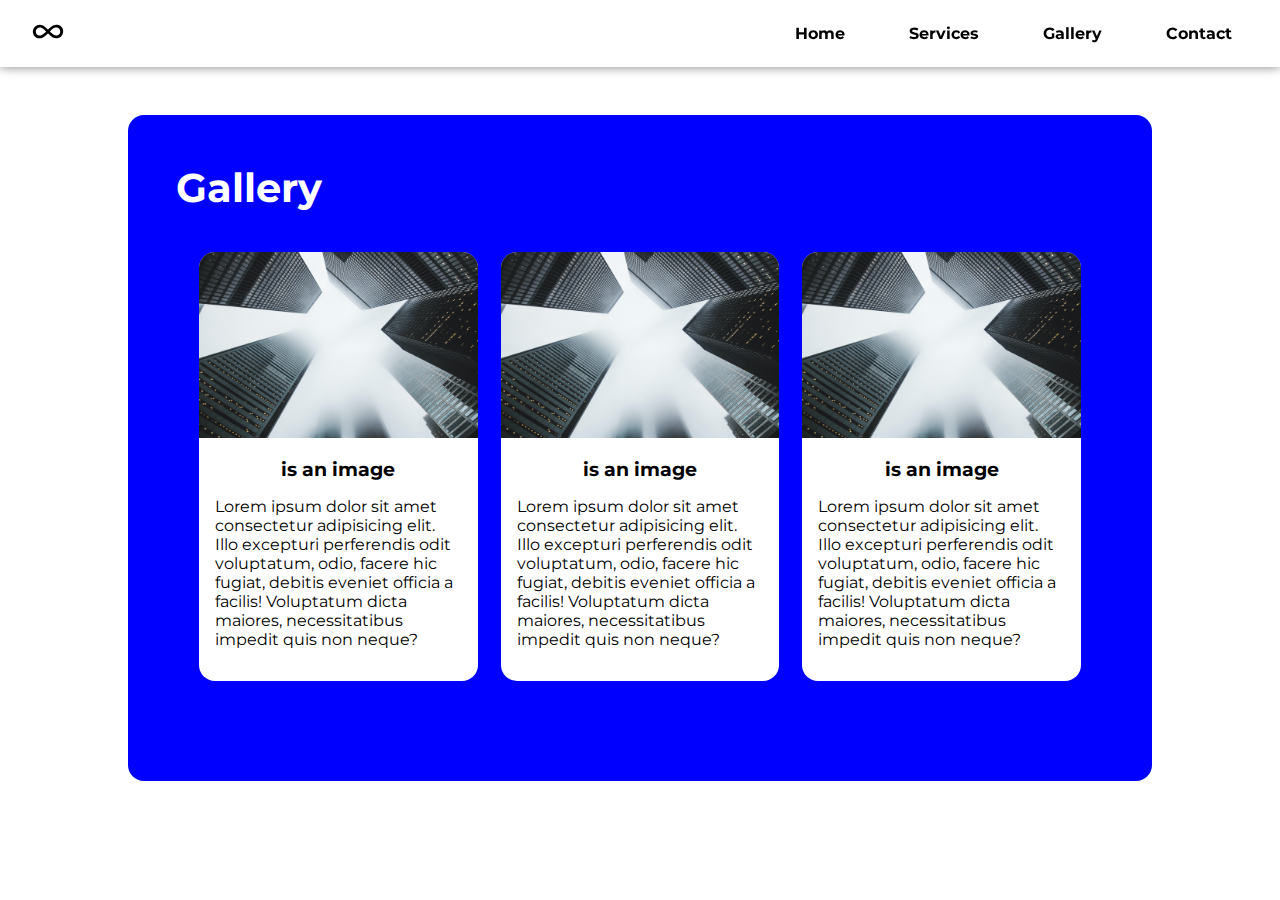
<file: week9and10/html/gallery.html>
<!DOCTYPE html>
<html lang="en">
<head>
    <meta charset="UTF-8">
    <meta http-equiv="X-UA-Compatible" content="IE=edge">
    <meta name="viewport" content="width=device-width, initial-scale=1.0">
    <title>Gallery</title>
    <link rel="stylesheet" href="../css/style.css">
</head>
<body>
    <body>
        <div class="container">
            <nav class="nav">
                <ul class="nav__list">
                    <li class="nav__listlogo">
                        <!DOCTYPE svg PUBLIC "-//W3C//DTD SVG 1.1//EN" "http://www.w3.org/Graphics/SVG/1.1/DTD/svg11.dtd">
                        <svg id="infinity" version="1.1" id="Layer_1" xmlns="http://www.w3.org/2000/svg"
                            xmlns:xlink="http://www.w3.org/1999/xlink" x="0px" y="0px" viewBox="0 0 2703.214 1272.608"
                            style="enable-background:new 0 0 2703.214 1272.608;" xml:space="preserve">
                            <g>
                                <g>
                                    <path d="M72.373,651.52C62.109,212.429,541.276-95.972,961.842,145.033c138.551,79.397,256.167,196.988,382.632,325.418
                c5.749,5.839,8.404,5.236,13.785-0.188c197.808-199.402,484.222-503.454,885.399-385.157
                c168.833,49.784,286.15,159.321,346.255,324.377c201.16,552.413-375.869,1009.769-870.693,706.588
                c-124.801-76.466-232.581-181.978-359.98-311.726c-6.801-6.927-9.868-5.946-16.086,0.324
                c-144.739,145.956-300.538,304.607-492.977,371.024C458.575,1310.846,83.17,1077.492,72.373,651.52z M317.418,643.008
                c12.485,253.639,207.59,371.88,415.468,326.918c179.653-38.857,330.36-196.86,458.721-328.811c4.325-4.446,1.9-6.251-1.072-9.025
                c-111.488-104.066-220.365-231.184-357.581-296.6C567.01,208.705,316.523,394.639,317.418,643.008z M2385.265,632.288
                c-7.903-245.124-201.289-378.703-424.132-326.433c-175.334,41.126-325.161,198.381-449.641,326.279
                c-4.318,4.437-2.66,6.509,0.879,9.811c155.637,145.245,339.3,374.567,587.443,332.772
                C2265.103,946.877,2385.634,802.91,2385.265,632.288z" />
                                </g>
                            </g>
                        </svg>
                    </li>
                    <li class="nav__listitem"><a href="../index.html" style="text-decoration: none; color: black;">Home</a></li>
                <li class="nav__listitem"><a href="services.html" style="text-decoration: none; color: black;">Services</a></li>
                <li class="nav__listitem"><a href="gallery.html" style="text-decoration: none; color: black;">Gallery</a>
                    <ul class="nav__listitemdrop">
                        <li>Photoshop</li>
                        <li>Illustrator</li>
                        <li>Web Design</li>
                    </ul>
                </li>
                <li class="nav__listitem"><a href="contact.html" style="text-decoration: none; color: black;">Contact</a></li>
                </ul>
            </nav>
            <main>
                <section id="main-section">
                    <h1>Gallery</h1>
                    <div id="main-section-div">
                        <section id="main-section-div-section">
                        <figure>
                            <img src="../images/cityscape.jpg" alt="City Landscape">
                            <figcaption>
                            <h3> is an image </h3>
                            <p style="text-align:left;">Lorem ipsum dolor sit amet consectetur adipisicing elit. Illo excepturi perferendis odit voluptatum, odio, facere hic fugiat, debitis eveniet officia a facilis! Voluptatum dicta maiores, necessitatibus impedit quis non neque?</p>
                            </figcaption>
                        </figure>

                        <figure>
                            <img src="../images/cityscape.jpg" alt="City Landscape">
                            <figcaption>
                                <h3> is an image </h3>
                                 <p>Lorem ipsum dolor sit amet consectetur adipisicing elit. Illo excepturi perferendis odit voluptatum, odio, facere hic fugiat, debitis eveniet officia a facilis! Voluptatum dicta maiores, necessitatibus impedit quis non neque?</p>
                            </figcaption>
                        </figure>

                        <figure>
                            <img src="../images/cityscape.jpg" alt="City Landscape">
                            <figcaption>
                                <h3> is an image </h3>
                            <p>Lorem ipsum dolor sit amet consectetur adipisicing elit. Illo excepturi perferendis odit voluptatum, odio, facere hic fugiat, debitis eveniet officia a facilis! Voluptatum dicta maiores, necessitatibus impedit quis non neque?</p>
                            </figcaption>
                        </figure>
                        </section>
                    </div>

                </section>
            </main>
            <footer></footer>
        </div>
    </body>
    
</body>
</html>
</file>
<file: creativeWeb/css/style.css>
@import url("https://fonts.googleapis.com/css2?family=Montserrat:wght@100;400;600&display=swap");
* {
  padding: 0%;
  margin: 0%;
  box-sizing: border-box;
  font-family: "Montserrat", sans-serif;
}

@font-face {
  font-family: pirulen;
  src: url(../fonts/pirulen_rg.ttf);
}
#container {
  width: 100%;
  height: 100vh;
  background-color: rgb(22, 14, 61);
  position: relative;
}
#container nav {
  padding: 1em;
  display: flex;
  align-items: center;
}
#container nav h1 {
  text-transform: uppercase;
}
#container nav h1 span#creative {
  color: rgb(129, 113, 6);
  font-weight: 500;
}
#container nav h1 span#web {
  color: rgb(255, 255, 255);
  font-size: 1.5em;
  margin-left: 0.25em;
}
#container nav ul {
  display: flex;
  list-style: none;
  margin-left: auto;
  border-bottom: 1px solid white;
  padding-bottom: 20px;
}
#container nav ul li {
  padding: 0 1em;
}
#container nav ul li a {
  text-decoration: none;
  color: rgb(255, 255, 255);
  text-transform: uppercase;
}
#container main {
  position: relative;
}
#container main div.phrase {
  position: relative;
}
#container main div.phrase h1.phrase1 {
  color: rgb(129, 113, 6);
  padding-left: 30px;
  font-weight: 500;
  font-size: 6em;
  padding-top: 30px;
  position: relative;
  z-index: 5;
}
#container main div.phrase img {
  height: 300px;
  width: 300px;
  position: absolute;
  left: 30px;
  right: 0px;
  top: 60px;
  z-index: 3;
}
#container main div.phrase img.tech {
  height: 450px;
  width: 550px;
  position: absolute;
  left: 850px;
  right: 0px;
  top: 5px;
  z-index: 4;
}
#container main div.phrase img.gold {
  position: absolute;
  height: 200px;
  width: 200px;
  left: 750px;
  right: 0px;
  top: 1px;
  z-index: 2;
}
#container main div.phrase img.purple {
  padding-top: 100px;
  position: absolute;
  height: 500px;
  width: 500px;
  right: 0px;
  left: 200px;
  z-index: 1;
}
#container main div.info {
  position: absolute;
  background-color: white;
  width: 550px;
  left: 850px;
  padding-top: 75px;
}
#container main div.info h3 {
  color: rgb(129, 113, 6);
}
#container main div.info p {
  font-size: 15px;
  padding: 3px;
}

footer {
  height: 100px;
  background-color: rgb(58, 46, 135);
  position: absolute;
  bottom: 0;
  width: 100%;
}
footer div.copy {
  color: rgb(129, 113, 6);
  padding-left: 50px;
}
footer div.century {
  color: white;
  padding-left: 400px;
  display: flex;
}
footer .facebook {
  width: 30px;
  position: absolute;
  margin-left: 150px;
  fill: rgb(255, 255, 255);
  margin-left: 1200px;
  top: 50px;
}
footer .twitter {
  width: 30px;
  position: absolute;
  margin-left: 150px;
  fill: rgb(255, 255, 255);
  margin-left: 1250px;
  top: 50px;
}
footer .linkedon {
  width: 30px;
  position: absolute;
  margin-left: 150px;
  fill: rgb(255, 255, 255);
  margin-left: 1300px;
  top: 50px;
}/*# sourceMappingURL=style.css.map */
</file>
<file: week1/css/style.css>
@import url("https://fonts.googleapis.com/css2?family=Montserrat:wght@100;400;600&display=swap");
* {
  padding: 0%;
  margin: 0%;
  box-sizing: border-box;
  font-family: "Montserrat", sans-serif;
}

header nav #logo {
  font-size: 2em;
  float: left;
  margin-top: 0.25em;
  margin-left: 1em;
}
header ul {
  float: right;
  margin-top: 1em;
  margin-right: 2em;
}
header ul li {
  display: inline-block;
  padding: 1em 0.45em;
  cursor: pointer;
  transition: all 200ms linear;
}
header ul li a {
  text-decoration: none;
  font-weight: 400;
  color: black;
  transition: all 200ms linear;
}
header ul li:hover {
  background-color: red;
}
header ul li:hover a {
  color: white;
}

main {
  clear: both;
  position: relative;
  top: 50px;
  width: 900px;
  height: 600px;
  background-color: green;
  margin: 0 auto;
}
main section {
  width: 300px;
  height: 100px;
}
main section:nth-of-type(1) {
  background-color: red;
  position: relative;
  top: 150px;
  left: 600px;
}
main section:nth-of-type(2) {
  background-color: blue;
  position: relative;
  top: 150px;
  left: 600px;
}
main section:nth-of-type(3) {
  background-color: white;
  position: relative;
  top: 150px;
  left: 600px;
  font-weight: 100;
}/*# sourceMappingURL=style.css.map */
</file>
<file: week4/css/style.css>
@import url("https://fonts.googleapis.com/css2?family=Montserrat:wght@100;400;600&display=swap");
* {
  padding: 0%;
  margin: 0%;
  box-sizing: border-box;
  font-family: "Montserrat", sans-serif;
}

@font-face {
  font-family: pirulen;
  src: url(../fonts/pirulen_rg.ttf);
}
div#box1.container {
  width: 100%;
  height: 100vh;
  display: flex;
  align-items: center;
  justify-content: center;
}
div#box1.container section {
  width: 60%;
  height: 40%;
  background-color: darkblue;
  display: flex;
  align-items: center;
  justify-content: center;
  border: 15px solid transparent;
  border-radius: 5em 15em;
  -o-border-image: url("../images/border-image.svg") 40 stretch;
     border-image: url("../images/border-image.svg") 40 stretch;
}
div#box1.container section h1 {
  color: white;
  font-size: 2.5em;
  padding: 0.5em;
  text-align: center;
  letter-spacing: 0.5em;
}/*# sourceMappingURL=style.css.map */
</file>
<file: week5and6/css/style.css>
@import url("https://fonts.googleapis.com/css2?family=Montserrat:wght@100;400;600&display=swap");
* {
  padding: 0%;
  margin: 0%;
  box-sizing: border-box;
  font-family: "Montserrat", sans-serif;
}

.container {
  width: 100vw;
  height: 100vh;
  background-color: black;
}
.container .bkgd {
  height: 128px;
}
.container #multi-bkgd {
  background-image: url("../images/boxes.svg"), url("../images/grad-box.svg");
  background-position: right bottom, left top;
  background-repeat: no-repeat, repeat;
}
.container #bkgd-size {
  background-color: rgb(255, 255, 255);
  background-image: url("../images/boxes.svg");
  background-repeat: no-repeat;
  background-size: 64px 64px;
}
.container #Large-imgz {
  width: 100%;
  height: 400px;
  background-color: aqua;
  display: flex;
}
.container #Large-imgz section {
  width: 50%;
  height: 100%;
}
.container #Large-imgz #Large-imgz-1 {
  background-image: url("../images/boxes.svg");
  background-repeat: no-repeat;
  background-size: contain;
}
.container #Large-imgz #Large-imgz-2 {
  background-image: url("../images/boxes.svg");
  background-repeat: no-repeat;
  background-size: cover;
}

#container2 {
  width: 100vw;
  height: 100vh;
  background-image: url("../images/technology.jpg");
  background-repeat: no-repeat;
  background-size: cover;
  position: relative;
}
#container2 h1 {
  font-size: 5em;
  text-transform: uppercase;
  color: rgb(255, 255, 255);
  position: absolute;
  top: 50%;
  left: 50%;
  transform: translate(-50%, -50%);
}

#container3 {
  background-image: linear-gradient(45deg, red, orange, yellow);
}

#container4 {
  background-image: radial-gradient(circle, red, orange, yellow, blue 50%, purple);
}

#container5 .gallery {
  float: left;
  width: 25vw;
  padding: 1em;
}
#container5 .gallery a img {
  width: 80%;
  height: auto;
}
#container5 .gallery p {
  color: white;
}

#container6 {
  background-color: rgb(68, 68, 68);
  position: relative;
}
#container6 footer {
  width: 100%;
  height: 100px;
  background-color: aqua;
  position: absolute;
  bottom: 0%;
}
#container6 footer ul {
  display: flex;
  list-style-type: none;
}
#container6 footer ul li {
  width: 100px;
  height: 100px;
}
#container6 footer ul li a {
  width: 100px;
  height: 100px;
  display: block;
  transition: all 200ms linear;
}
#container6 footer ul li a#LinkedIn {
  background: url("../images/social-color.png") 0px 0px;
}
#container6 footer ul li a#facebook {
  background: url("../images/social-color.png") 100px 0px;
}
#container6 footer ul li a#github {
  background: url("../images/social-color.png") 200px 0px;
}
#container6 footer ul li a#twitter {
  background: url("../images/social-color.png") 300px 0px;
}
#container6 footer ul li a#LinkedIn:hover {
  background: url("../images/social-grey.png") 0px 0px;
}
#container6 footer ul li a#facebook:hover {
  background: url("../images/social-grey.png") 100px 0px;
}
#container6 footer ul li a#github:hover {
  background: url("../images/social-grey.png") 200px 0px;
}
#container6 footer ul li a#twitter:hover {
  background: url("../images/social-grey.png") 300px 0px;
}

#container7 {
  display: flex;
  justify-content: center;
  align-items: center;
  background-image: linear-gradient(#08102f, rgb(141, 141, 241));
}
#container7 section {
  display: flex;
  width: 80%;
}
#container7 section figure {
  padding: 1em;
  background-color: white;
  display: inline-block;
  width: 25%;
  margin: 0 0.5em;
  border-radius: 0.5em;
  transition: all 200ms ease-in-out;
}
#container7 section figure img {
  width: 100%;
  border-radius: 15px 15px 0 0;
}
#container7 section figure figcaption {
  background-color: white;
  font-size: 0.75em;
  padding: 1.5em;
}
#container7 section figure:hover {
  box-shadow: 10px 10px 20px rgb(145, 48, 255);
  transform: scale(1.2);
  border: 1px solid rgb(225, 154, 247);
}

.xyz {
  border-radius: 2em;
  border: 10px solid red;
}/*# sourceMappingURL=style.css.map */
</file>
<file: week9and10/css/style.css>
@import url("https://fonts.googleapis.com/css2?family=Montserrat:wght@100;400;600&display=swap");
* {
  padding: 0%;
  margin: 0%;
  box-sizing: border-box;
  font-family: "Montserrat", sans-serif;
}

.container {
  width: 100%;
  height: 100vh;
  background-color: rgb(255, 255, 255);
}
.container .nav {
  position: fixed;
  z-index: 1;
  width: 100vw;
  box-shadow: 0 0 10px rgb(128, 128, 128);
}
.container .nav__list {
  display: flex;
  justify-content: flex-end;
  align-items: center;
  gap: 2rem;
  margin: 0 2rem;
}
.container .nav__listlogo {
  list-style: none;
  margin-right: auto;
  cursor: pointer;
}
.container .nav__listlogo svg {
  width: 2rem;
  transition: fill 250ms ease-in;
}
.container .nav__listlogo svg:hover, .container .nav__listlogo svg:focus {
  fill: rgb(128, 128, 128);
}
.container .nav__listitem {
  list-style: none;
  text-decoration: none;
  font-weight: bold;
  position: relative;
  padding: 1.5rem 1rem;
  cursor: pointer;
}
.container .nav__listitem::after {
  content: "";
  width: 0;
  height: 0.15rem;
  border-radius: 0.2rem;
  position: absolute;
  left: 1rem;
  bottom: 0.8rem;
  background-color: rgb(0, 0, 255);
  transition: width 200ms ease-in;
}
.container .nav__listitem:hover::after, .container .nav__listitem:focus::after {
  width: 70%;
}
.container .nav__listitem:hover ul, .container .nav__listitem:focus ul {
  opacity: 1;
  visibility: visible;
}
.container .nav__listitemdrop {
  position: absolute;
  top: 4rem;
  left: -1rem;
  box-shadow: 0 0 10px rgb(128, 128, 128);
  background-color: rgb(255, 255, 255);
  border-radius: 0.2rem;
  width: 12rem;
  padding: 1rem;
  display: flex;
  flex-direction: column;
  gap: 0.5rem;
  opacity: 0;
  visibility: hidden;
  transition: opacity 200ms ease-in-out;
}
.container .nav__listitemdrop li {
  list-style: none;
  padding: 0.5rem;
  border-radius: 0.2rem;
  transition: background-color 200ms ease-in-out;
}
.container .nav__listitemdrop li:hover, .container .nav__listitemdrop li:focus {
  background-color: rgba(128, 128, 128, 0.4);
}
.container main {
  position: relative;
  top: 67px;
  height: calc(100vh - 67px);
  width: 100%;
  background-color: rgb(255, 255, 255);
  display: flex;
  justify-content: center;
}
.container main section#main-section {
  position: relative;
  top: 3rem;
  width: 80%;
  height: 80%;
  min-height: 600px;
  background-color: rgb(0, 0, 255);
  padding: 3rem;
  border-radius: 1rem;
}
.container main section#main-section h1 {
  color: rgb(255, 255, 255);
  font-size: 2.5rem;
  margin-bottom: 1em;
}
.container main section#main-section form {
  position: absolute;
  color: white;
  font-size: 2rem;
  padding-top: 30px;
}
.container main section#main-section form input[type=text] {
  width: 250%;
  padding: 14px 20px;
  margin: 8px 0;
  border: none;
  border-radius: 4px;
  box-sizing: border-box;
  display: list-item;
  background-color: rgb(128, 128, 128);
}
.container main section#main-section form input[type=text]:focus {
  width: 250%;
  padding: 14px 20px;
  margin: 8px 0;
  border: none;
  border-radius: 4px;
  box-sizing: border-box;
  display: list-item;
  background-color: rgb(255, 255, 255);
  border: none;
  outline: 0;
  transition: background-color 200ms linear;
}
.container main section#main-section form select {
  width: 250%;
  padding: 14px 20px;
  margin: 8px 0;
  display: inline-block;
  border: none;
  border-radius: 4px;
  box-sizing: border-box;
  display: list-item;
  cursor: pointer;
  border: none;
  outline: 0;
  background-color: rgb(128, 128, 128);
}
.container main section#main-section form input[type=submit] {
  width: 100%;
  background-color: rgb(255, 255, 255);
  color: rgb(0, 0, 255);
  padding: 14px 20px;
  margin: 8px 0;
  border: none;
  border-radius: 1rem;
  cursor: pointer;
  font-size: 1rem;
  display: list-item;
  margin-top: 40px;
  margin-left: 325px;
  transition: all 250ms cubic-bezier(0.47, 0, 0.745, 0.715);
}
.container main section#main-section form input[type=submit]:hover {
  background-color: rgb(128, 128, 128);
  color: white;
  border: none;
  cursor: pointer;
}
.container main section#main-section form input[type=text]:hover {
  transition: 300ms;
  border: none;
}
.container main section#main-section form select:focus {
  background-color: rgb(255, 255, 255);
}
.container main section#main-section div#main-section-div {
  height: 100%;
  width: 100%;
  position: relative;
  overflow: hidden;
}
.container main section#main-section div#main-section-div section#main-section-div-section {
  display: flex;
  justify-content: space-evenly;
}
.container main section#main-section div#main-section-div section#main-section-div-section figure {
  background-color: white;
  width: 30%;
  border-radius: 1rem;
  cursor: pointer;
}
.container main section#main-section div#main-section-div section#main-section-div-section figure img {
  width: 100%;
  border-radius: 1rem 1rem 0 0;
  transition: filter 50ms cubic-bezier(0.47, 0, 0.745, 0.715);
}
.container main section#main-section div#main-section-div section#main-section-div-section figure figcaption {
  text-align: center;
  padding: 1em 0;
}
.container main section#main-section div#main-section-div section#main-section-div-section figure figcaption p {
  text-align: left;
  padding: 1em;
}
.container main section#main-section div#main-section-div section#main-section-div-section figure:hover img {
  filter: sepia(100%);
}
.container main section#main-section div#main-section-div section#main-section-div-section figure:hover {
  box-shadow: 0.2rem 1rem 0.2rem rgba 0, 0, 0, 0.4;
}
.container main section#main-section section#img1 {
  height: 70%;
  width: 100%;
  border-radius: 1rem;
  position: relative;
  background-image: url(../images/cityscape.jpg);
  background-size: cover;
  background-repeat: no-repeat;
  border: 0.2rem solid rgb(255, 255, 255);
}
.container main section#main-section img#city {
  width: 100%;
  transition: filter 200ms ease-in;
  cursor: pointer;
  filter: sepia(100%);
}
.container main section#main-section img#city:hover {
  filter: grayscale(100%);
}
.container main section#main-section section#img1-text {
  padding: 0;
  font-size: 4rem;
  position: absolute;
  top: 50%;
  left: 50%;
  transform: translate(-50%, -50%);
  color: rgb(255, 255, 255);
  text-align: center;
  text-shadow: 4px 4px 10px #000;
}/*# sourceMappingURL=style.css.map */
</file>
